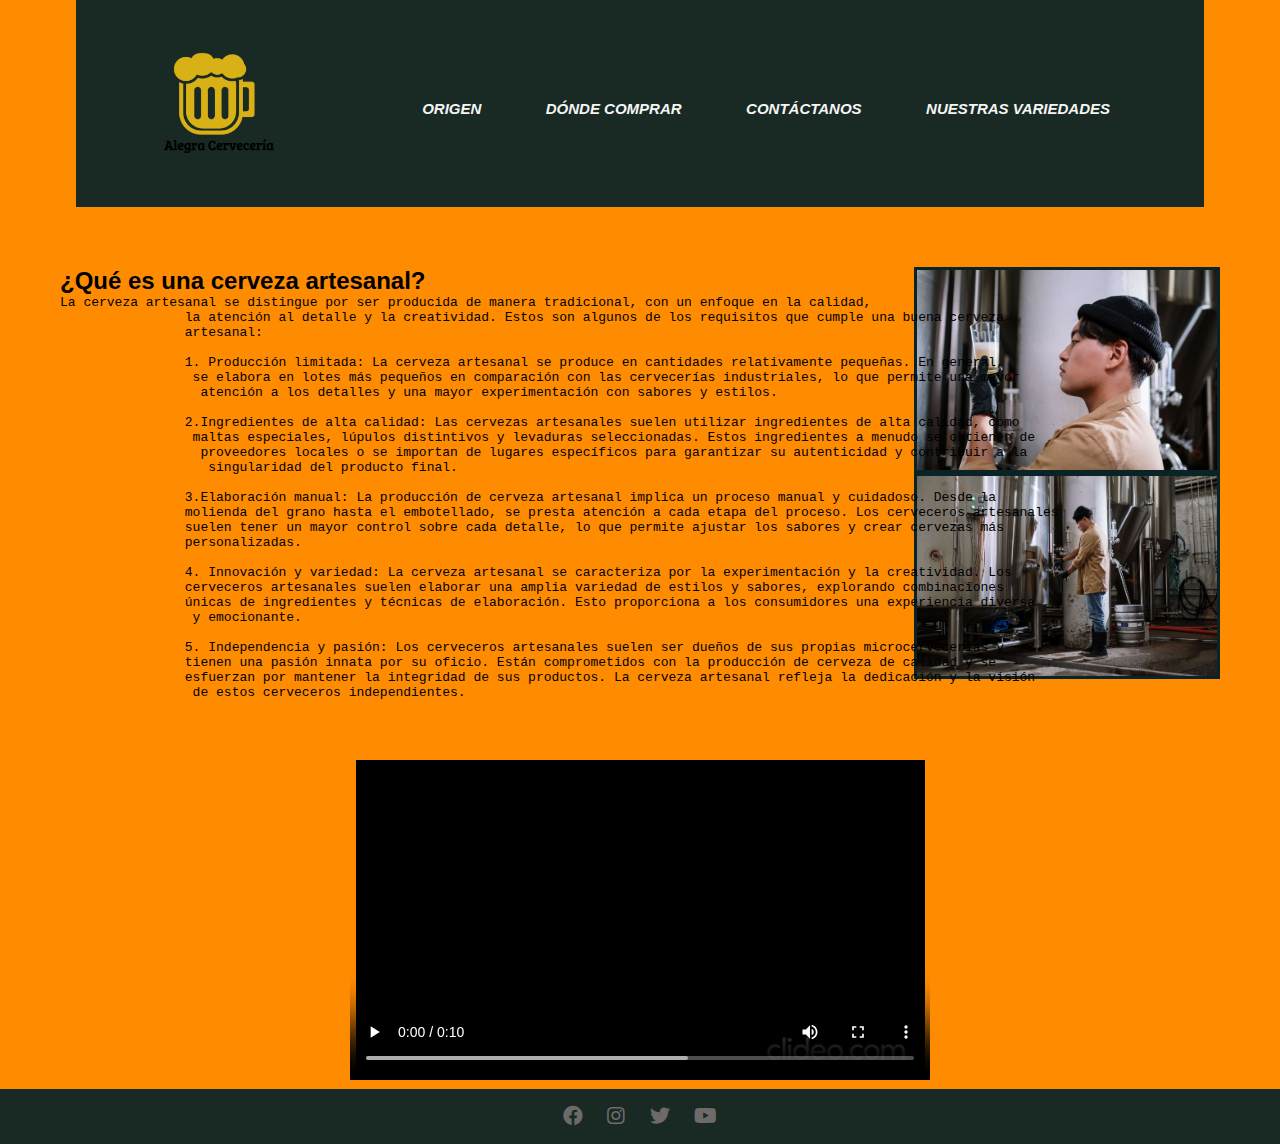
<file: index.html>
<!DOCTYPE html>
<html lang="en">
<head>
    <meta charset="UTF-8">
    <meta name="viewport" content="width=device-width, initial-scale=1.0">
    <title>Alegra cervecería</title>
    <link rel="stylesheet" href="estilos.css">
    <link rel="stylesheet" href="https://cdnjs.cloudflare.com/ajax/libs/font-awesome/5.15.3/css/all.min.css">
    <link rel="preconnect" href="https://fonts.googleapis.com">
    <link rel="preconnect" href="https://fonts.gstatic.com" crossorigin>
    <link href="https://fonts.googleapis.com/css2?family=Open+Sans:ital,wght@0,300;1,400&display=swap" rel="stylesheet">
</head>
<body>
    <header>
        <nav>
            <h1> <img src="./imagenes/logotipo.png" alt="logotipo" width="150"> <a href="./index.html"></a></h1>
            <ul class="menu">
                <li><a href="./origen.html">ORIGEN</a> </li>
                <li><a href="./compra.html">DÓNDE COMPRAR</a> </li>
                <li><a href="./contacto.html">CONTÁCTANOS</a> </li>
                <li><a href="./variedades.html">NUESTRAS VARIEDADES</a> </li>
            </ul>  
        </nav>
    </header>
    <div class="cerv-artesanal-imagen">
        <div class="dos_imagenes">
       <img src="./imagenes/pexels-cottonbro-studio-5532997 (1).jpg" alt="imagen de nuestros cervaceros" width="300" class="img1">
        <img src="./imagenes/pexels-cottonbro-studio-5532998 (1).jpg" alt="imagen de nuestros cervaceros" width="300" class="img2"> </div>
        <div class="cerveza-artesanal">
            <h2>¿Qué es una cerveza artesanal?</h2>
                <pre>La cerveza artesanal se distingue por ser producida de manera tradicional, con un enfoque en la calidad,
                la atención al detalle y la creatividad. Estos son algunos de los requisitos que cumple una buena cerveza 
                artesanal:

                1. Producción limitada: La cerveza artesanal se produce en cantidades relativamente pequeñas. En general,
                 se elabora en lotes más pequeños en comparación con las cervecerías industriales, lo que permite una mayor
                  atención a los detalles y una mayor experimentación con sabores y estilos.
                
                2.Ingredientes de alta calidad: Las cervezas artesanales suelen utilizar ingredientes de alta calidad, como
                 maltas especiales, lúpulos distintivos y levaduras seleccionadas. Estos ingredientes a menudo se obtienen de
                  proveedores locales o se importan de lugares específicos para garantizar su autenticidad y contribuir a la
                   singularidad del producto final.
                
                3.Elaboración manual: La producción de cerveza artesanal implica un proceso manual y cuidadoso. Desde la 
                molienda del grano hasta el embotellado, se presta atención a cada etapa del proceso. Los cerveceros artesanales 
                suelen tener un mayor control sobre cada detalle, lo que permite ajustar los sabores y crear cervezas más 
                personalizadas.
                
                4. Innovación y variedad: La cerveza artesanal se caracteriza por la experimentación y la creatividad. Los 
                cerveceros artesanales suelen elaborar una amplia variedad de estilos y sabores, explorando combinaciones 
                únicas de ingredientes y técnicas de elaboración. Esto proporciona a los consumidores una experiencia diversa
                 y emocionante.
                
                5. Independencia y pasión: Los cerveceros artesanales suelen ser dueños de sus propias microcervecerías y 
                tienen una pasión innata por su oficio. Están comprometidos con la producción de cerveza de calidad y se 
                esfuerzan por mantener la integridad de sus productos. La cerveza artesanal refleja la dedicación y la visión
                 de estos cerveceros independientes.</pre>
        </div>
    </div>
    <div class="video">
    <video controls width="580" height="320" >
        <source src="./imagenes/lupulus_WTXJtgjR.mp4" type="video/mp4">
        Tu navegador no admite el elemento de video.
      </video>
      </div>
</body>  
    <footer>
        <div class="redes">
            <a href="https://www.facebook.com/" target="_blank"><i class="fab fa-facebook"></i></a>
            <a href="https://www.instagram.com/" target="_blank"><i class="fab fa-instagram"></i></a>
            <a href="https://twitter.com/home" target="_blank"><i class="fab fa-twitter"></i></a>
            <a href="https://www.youtube.com/" target="_blank"><i class="fab fa-youtube"></i></a>
        </div>
    </footer>
</html>
</file>
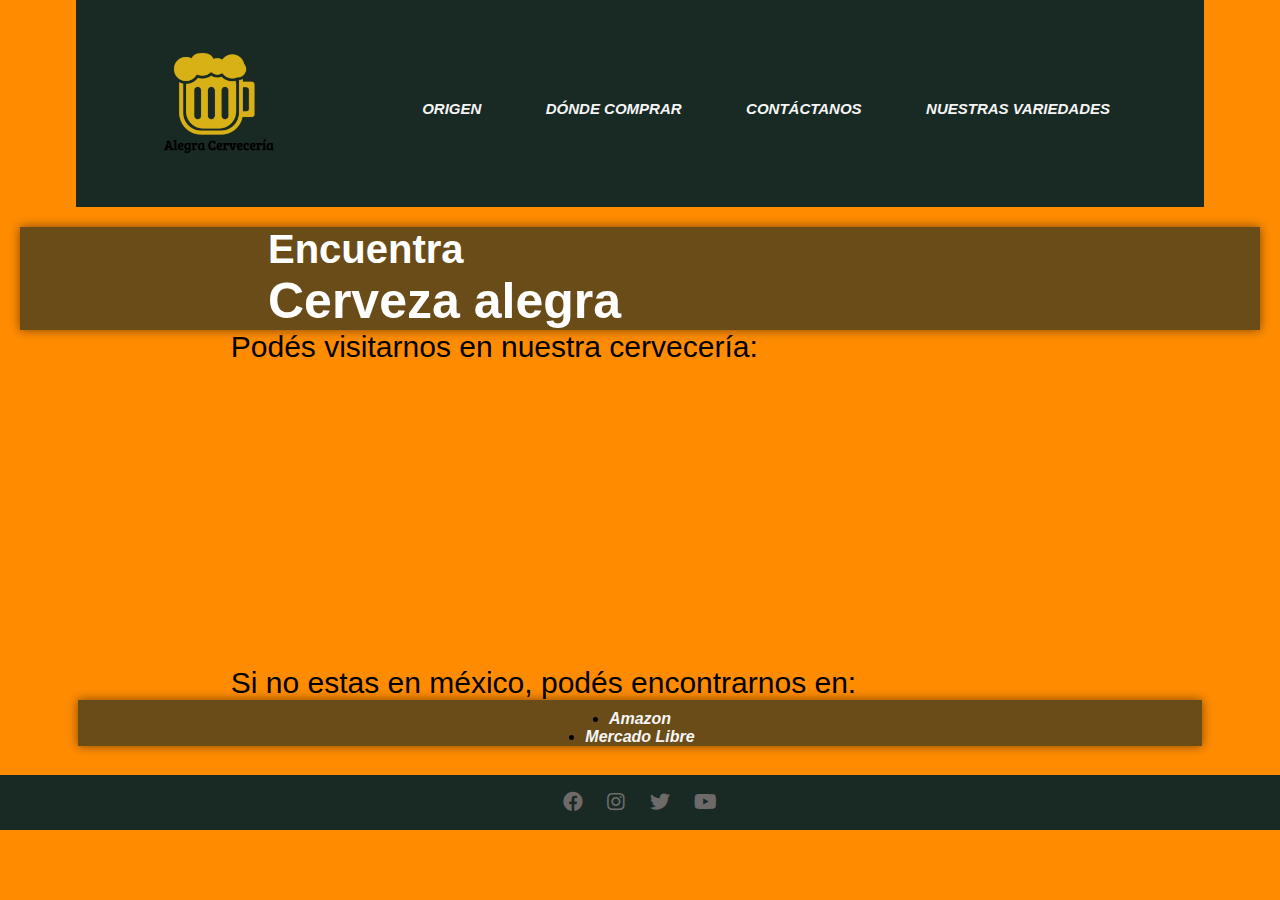
<file: compra.html>
<!DOCTYPE html>
<html lang="en">
<head>
    <meta charset="UTF-8">
    <meta name="viewport" content="width=device-width, initial-scale=1.0">
    <link rel="stylesheet" href="estilos.css">
    <link rel="stylesheet" href="https://cdnjs.cloudflare.com/ajax/libs/font-awesome/5.15.3/css/all.min.css">
    <link rel="preconnect" href="https://fonts.googleapis.com">
    <link rel="preconnect" href="https://fonts.gstatic.com" crossorigin>
    <link href="https://fonts.googleapis.com/css2?family=Open+Sans:ital,wght@0,300;1,400&display=swap" rel="stylesheet">  
    <title>Dónde comprar</title>
</head>
<body>
    <header>
        <nav>
            <h1> <a href="./index.html"><img src="./imagenes/logotipo.png" alt="logotipo" width="150"></a> </h1>
            <ul class="menu">
                <li><a href="./origen.html">ORIGEN</a> </li>
                <li><a href="./compra.html">DÓNDE COMPRAR</a> </li>
                <li><a href="./contacto.html">CONTÁCTANOS</a> </li>
                <li><a href="./variedades.html">NUESTRAS VARIEDADES</a> </li>
            </ul>  
        </nav>
    </header>
    <div class="ubicacion">
    <div class="titulo_ubi">
    <h3>Encuentra</h3>
    <h2>Cerveza alegra</h2>
    </div>
    <p>Podés visitarnos en nuestra cervecería:</p> <br>
    <div class="mapa">
    <iframe src="https://www.google.com/maps/embed?pb=!1m18!1m12!1m3!1d3732.9456832290193!2d-103.34363762563903!3d20.6717886999452!2m3!1f0!2f0!3f0!3m2!1i1024!2i768!4f13.1!3m3!1m2!1s0x8428b1f40fc34185%3A0xccfa7c00fb6e5f65!2sC.%20Aldama%20159%2C%20Reforma%2C%2044890%20Guadalajara%2C%20Jal.%2C%20M%C3%A9xico!5e0!3m2!1ses!2sar!4v1689986398059!5m2!1ses!2sar" width="380" height="280" style="border:0;" allowfullscreen="" loading="lazy" referrerpolicy="no-referrer-when-downgrade"></iframe>
    </div>
    <p>Si no estas en méxico, podés encontrarnos en:</p>
    <nav> 
        <li><a href="https://www.amazon.com/s?k=cerveza+artesanal&crid=1NQ06C7CF1CMV&sprefix=cerveza+arte%2Caps%2C322&ref=nb_sb_ss_ts-doa-p_1_12" target="_blank">Amazon</a></li>
        <li><a href="https://listado.mercadolibre.com.ar/cerveza-artesanal#D[A:cerveza%20artesanal]" target="_blank">Mercado Libre</a></li>
    </nav>
    </div>
</body>
<footer>
    <div class="redes">
        <a href="https://www.facebook.com/" target="_blank"><i class="fab fa-facebook"></i></a>
        <a href="https://www.instagram.com/" target="_blank"><i class="fab fa-instagram"></i></a>
        <a href="https://twitter.com/home" target="_blank"><i class="fab fa-twitter"></i></a>
        <a href="https://www.youtube.com/" target="_blank"><i class="fab fa-youtube"></i></a>
    </div>
</footer>
</html>
</file>
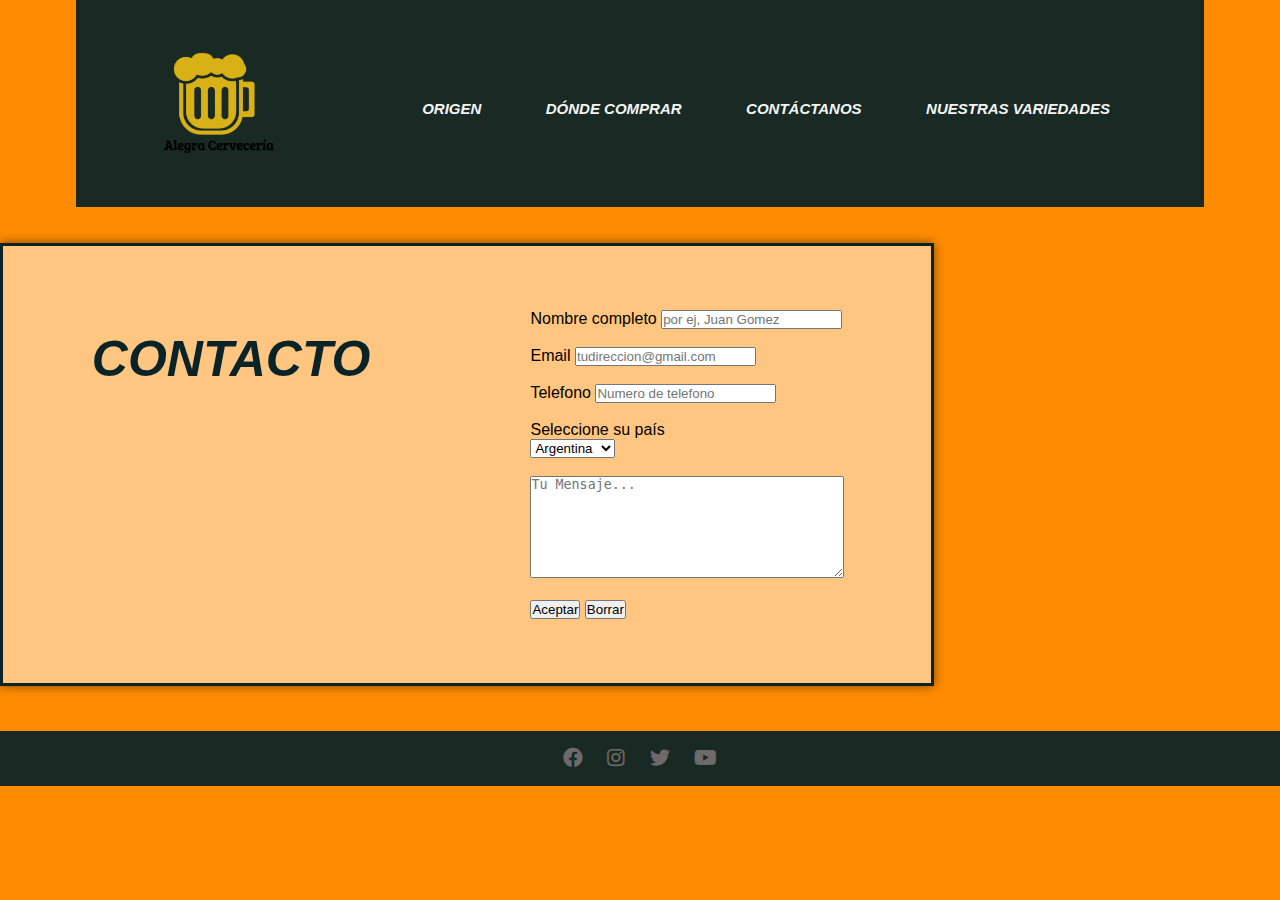
<file: contacto.html>
<!DOCTYPE html>
<html lang="en">
<head>
    <meta charset="UTF-8">
    <meta name="viewport" content="width=device-width, initial-scale=1.0">
    <link rel="stylesheet" href="estilos.css">
    <link rel="stylesheet" href="https://cdnjs.cloudflare.com/ajax/libs/font-awesome/5.15.3/css/all.min.css">
    <link rel="preconnect" href="https://fonts.googleapis.com">
    <link rel="preconnect" href="https://fonts.gstatic.com" crossorigin>
    <link href="https://fonts.googleapis.com/css2?family=Open+Sans:ital,wght@0,300;1,400&display=swap" rel="stylesheet"> 
    <script src="./funciones.js"></script>
    <title>Contactate</title>
</head>
<body>
    <header>
        <nav>
            <h1> <a href="./index.html"><img src="./imagenes/logotipo.png" alt="logotipo" width="150"></a> </h1>
            <ul class="menu">
                <li><a href="./origen.html">ORIGEN</a> </li>
                <li><a href="./compra.html">DÓNDE COMPRAR</a> </li>
                <li><a href="./contacto.html">CONTÁCTANOS</a> </li>
                <li><a href="./variedades.html">NUESTRAS VARIEDADES</a> </li>
            </ul>  
        </nav>
    </header>
    <br><br>
    <section class="formulario">
        <div class="contacto">
            <h1>CONTACTO</h1> <br><br>
        </div>
<form action="" >
        <span>Nombre completo</span>
        <input type="text" name="nombre" id="nombre"  placeholder="por ej, Juan Gomez" required ><br><br>
        <span>Email</span>
        <input type="text" name="email" id="email" placeholder="tudireccion@gmail.com" required><br><br>
        <span>Telefono </span>
        <input type="number" name="telefono" id="telefono" placeholder="Numero de telefono"><br><br>
        <p>Seleccione su país</p>
        <select name="pais" id="pais">
            <option value="Argentina">Argentina</option>
            <option value="Mexico"> México</option>
            <option value="Uruguay">Uruguay</option>
            <option value="Venezuela">Venezuela</option>
            <option value="Peru">Perú</option>
            <option value="Colombia">Colombia</option>
            <option value="Otro">Otro...</option>
        </select> <br> <br>
        <textarea class="cuadro-texto" id="mensajito" placeholder="Tu Mensaje..."></textarea> <br><br>
        <button type="submit" onclick="envio()">Aceptar </button>
        <button type="reset" onclick="borrar()">Borrar</button><br>

</form>        
    </section>
    <br><br>
</body>
<footer>
    <div class="redes">
        <a href="https://www.facebook.com/" target="_blank"><i class="fab fa-facebook"></i></a>
        <a href="https://www.instagram.com/" target="_blank"><i class="fab fa-instagram"></i></a>
        <a href="https://twitter.com/home" target="_blank"><i class="fab fa-twitter"></i></a>
        <a href="https://www.youtube.com/" target="_blank"><i class="fab fa-youtube"></i></a>
    </div>
</footer>
</html>
</file>
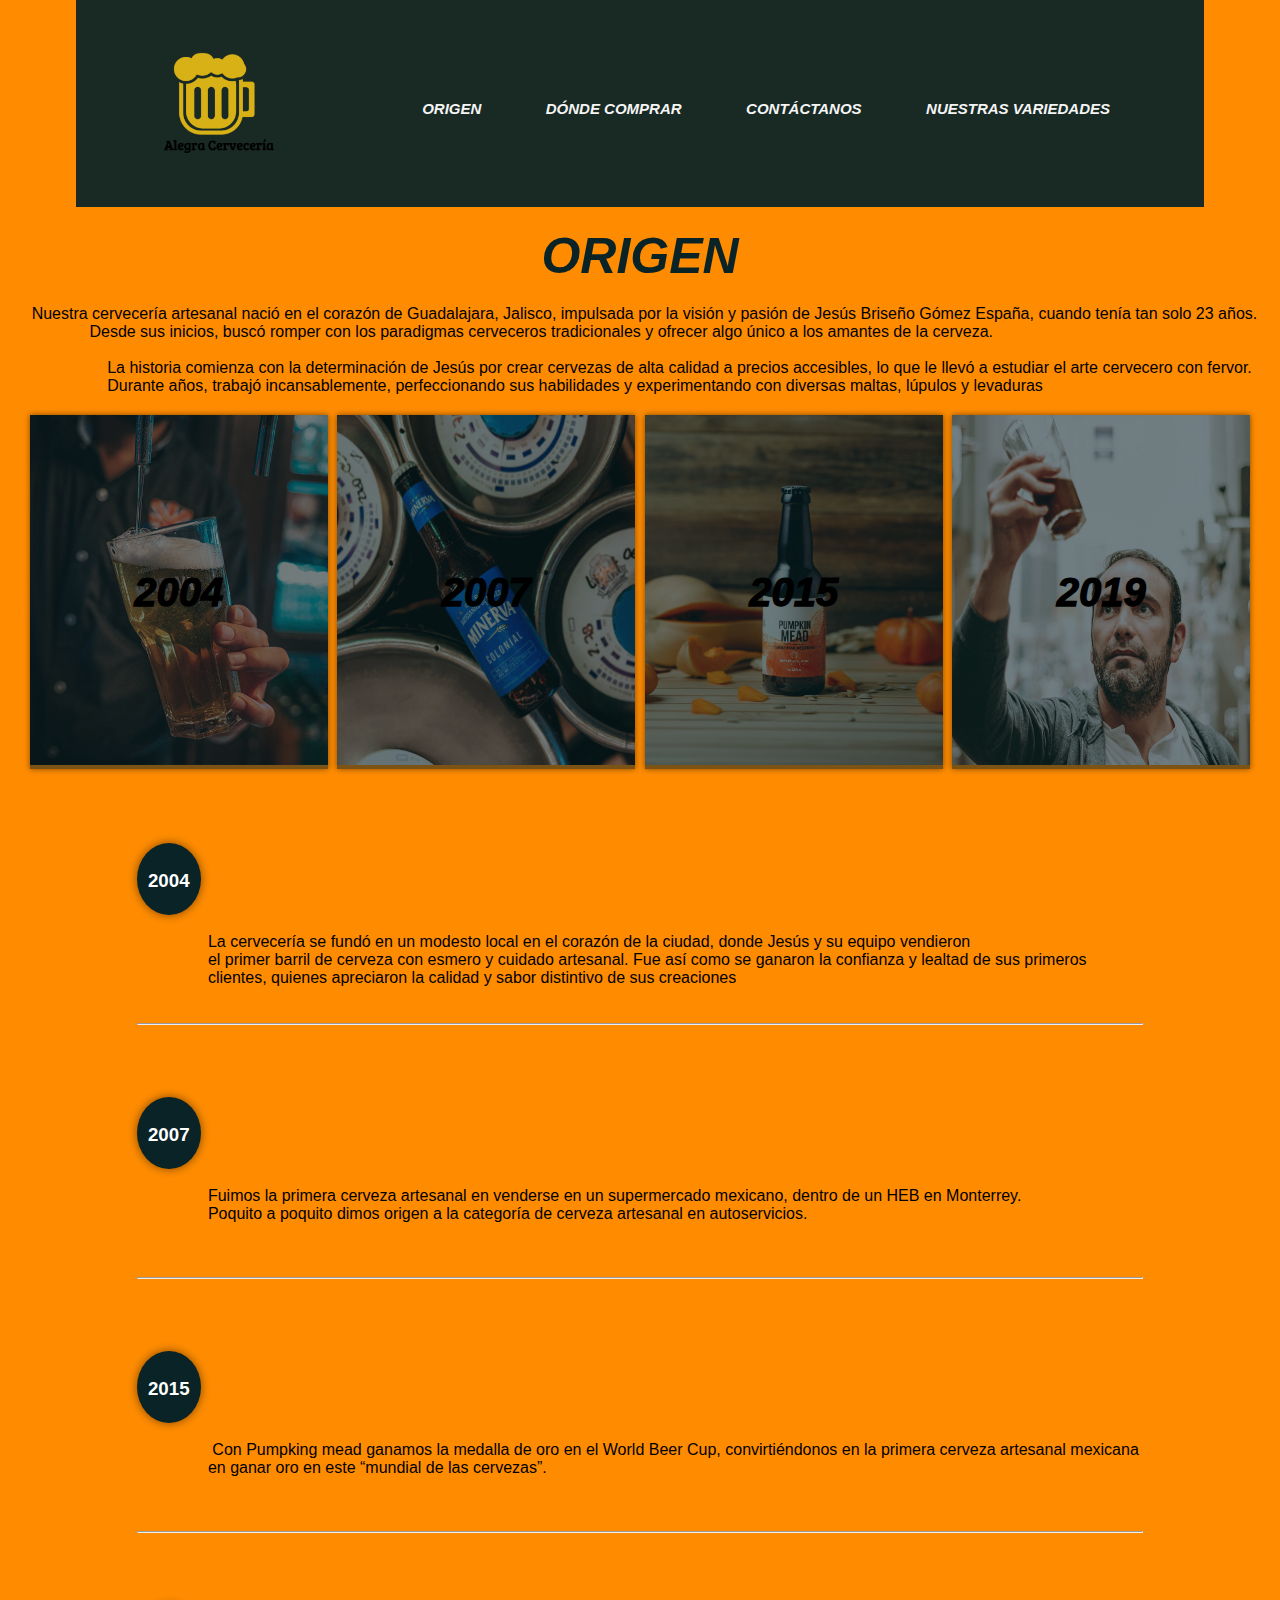
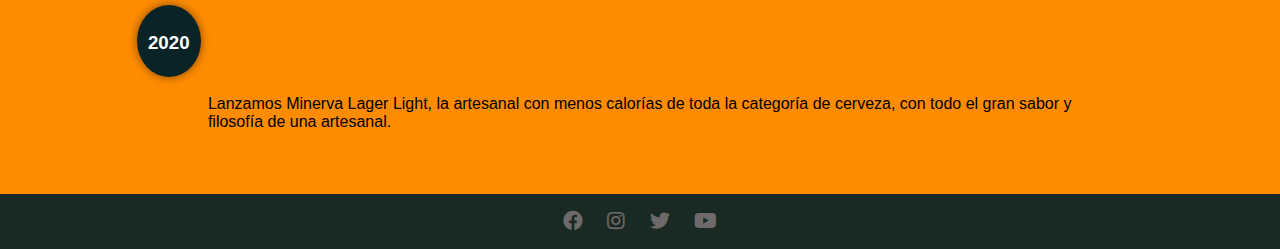
<file: origen.html>
<!DOCTYPE html>
<html lang="en">
<head>
    <meta charset="UTF-8">
    <meta name="viewport" content="width=device-width, initial-scale=1.0">
    <link rel="stylesheet" href="estilos.css">
    <link rel="stylesheet" href="https://cdnjs.cloudflare.com/ajax/libs/font-awesome/5.15.3/css/all.min.css">
    <link rel="preconnect" href="https://fonts.googleapis.com">
    <link rel="preconnect" href="https://fonts.gstatic.com" crossorigin>
    <link href="https://fonts.googleapis.com/css2?family=Open+Sans:ital,wght@0,300;1,400&display=swap" rel="stylesheet">    
    <title>Origen</title>
</head>
<body>
    <header>
        <nav>
            <h1> <a href="./index.html"><img src="./imagenes/logotipo.png" alt="logotipo" width="150"></a> </h1>
            <ul class="menu">
                <li><a href="./origen.html">ORIGEN</a> </li>
                <li><a href="./compra.html">DÓNDE COMPRAR</a> </li>
                <li><a href="./contacto.html">CONTÁCTANOS</a> </li>
                <li><a href="./variedades.html">NUESTRAS VARIEDADES</a> </li>
            </ul>  
        </nav>
    </header>
    <section class="origen">
        <h1>ORIGEN</h1>
        <div class="contenedor-origen">
        <pre class="texto-origen">   Nuestra cervecería artesanal nació en el corazón de Guadalajara, Jalisco, impulsada por la visión y pasión de Jesús Briseño Gómez España, cuando tenía tan solo 23 años. 
                Desde sus inicios, buscó romper con los paradigmas cerveceros tradicionales y ofrecer algo único a los amantes de la cerveza.

                    La historia comienza con la determinación de Jesús por crear cervezas de alta calidad a precios accesibles, lo que le llevó a estudiar el arte cervecero con fervor. 
                    Durante años, trabajó incansablemente, perfeccionando sus habilidades y experimentando con diversas maltas, lúpulos y levaduras</pre>
        </div>      
    <div class="galeria">
        <div class="imagen">
            <img src="./imagenes/minerva-2012_4c6 (1).jpg" alt="imagen de nuestras cervezas" width="300" height="350">
            <div class="hover">
                <p>2004</p>
            </div>
        </div>
        <div class="imagen">
            <img src="./imagenes/origen (1).jpg" alt="imagen de nuestras cervezas" width="300"height="350">
            <div class="hover">
                <p>2007</p>
            </div>
        </div>
        <div class="imagen">
            <img src="./imagenes/real.jpg" alt="imagen de nuestras cervezas" width="300"height="350">
            <div class="hover">
                <p>2015</p>
            </div>
        </div>
        <div class="imagen">
            <img src="./imagenes/origen-1-fda.png" alt="imagen de nuestras cervezas" width="300"height="350">
            <div class="hover">
                <p>2019</p>
            </div>
        </div>
    </div>
    <div class="contenedor-origen">
        <pre class="texto-origen">
            <div class="card-2004">
                <h3><span>2004</span></h3>
                La cervecería se fundó en un modesto local en el corazón de la ciudad, donde Jesús y su equipo vendieron
                el primer barril de cerveza con esmero y cuidado artesanal. Fue así como se ganaron la confianza y lealtad de sus primeros
                clientes, quienes apreciaron la calidad y sabor distintivo de sus creaciones</div> 
                <hr>
            <div class="card-2007">
                <h3><span>2007</span></h3>
                Fuimos la primera cerveza artesanal en venderse en un supermercado mexicano, dentro de un HEB en Monterrey.
                Poquito a poquito dimos origen a la categoría de cerveza artesanal en autoservicios.
            </div>
            <hr>
            <div class="card-2015">
                <h3><span>2015</span></h3>
                 Con Pumpking mead ganamos la medalla de oro en el World Beer Cup, convirtiéndonos en la primera cerveza artesanal mexicana 
                en ganar oro en este “mundial de las cervezas”.
            </div>
            <hr>
            <div class="card-2020">
                <h3><span>2020</span></h3>
                Lanzamos Minerva Lager Light, la artesanal con menos calorías de toda la categoría de cerveza, con todo el gran sabor y 
                filosofía de una artesanal.
            </div>
        </pre>
    </div>
    </section>
</body>
<footer>
    <div class="redes">
        <a href="https://www.facebook.com/" target="_blank"><i class="fab fa-facebook"></i></a>
        <a href="https://www.instagram.com/" target="_blank"><i class="fab fa-instagram"></i></a>
        <a href="https://twitter.com/home" target="_blank"><i class="fab fa-twitter"></i></a>
        <a href="https://www.youtube.com/" target="_blank"><i class="fab fa-youtube"></i></a>
    </div>
</footer>
</html>
</file>
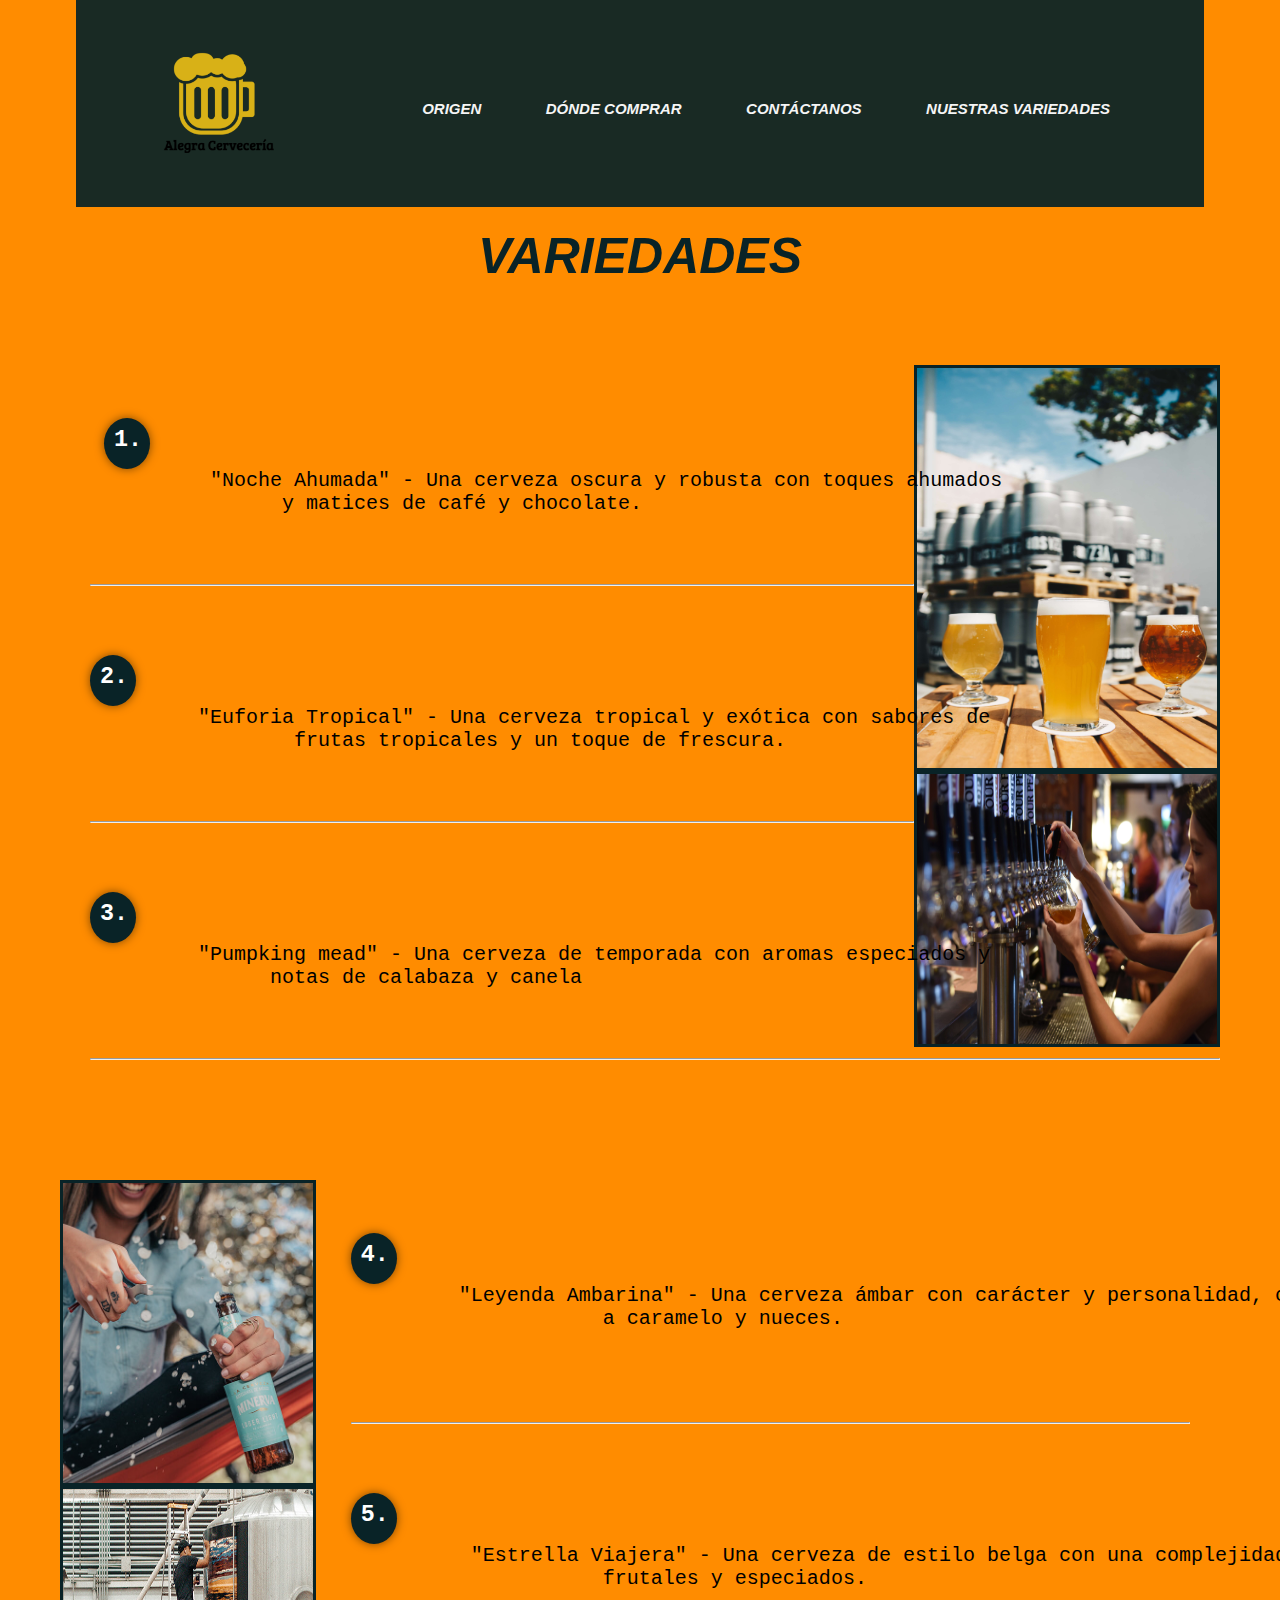
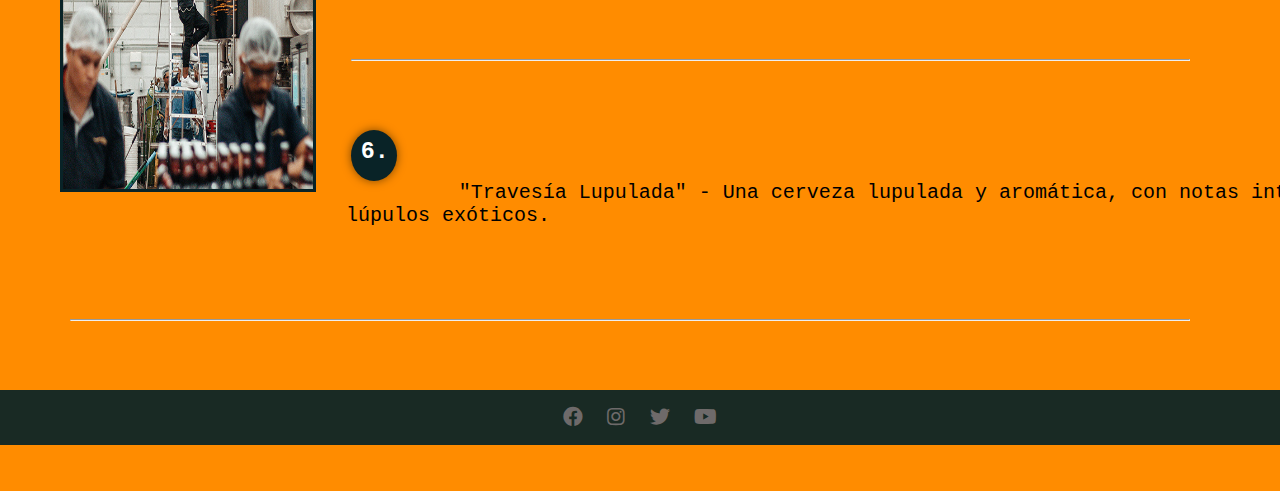
<file: variedades.html>
<!DOCTYPE html>
<html lang="en">
<head>
    <meta charset="UTF-8">
    <meta name="viewport" content="width=device-width, initial-scale=1.0">
    <link rel="stylesheet" href="estilos.css">
    <link rel="stylesheet" href="https://cdnjs.cloudflare.com/ajax/libs/font-awesome/5.15.3/css/all.min.css">
    <link rel="preconnect" href="https://fonts.googleapis.com">
    <link rel="preconnect" href="https://fonts.gstatic.com" crossorigin>
    <link href="https://fonts.googleapis.com/css2?family=Open+Sans:ital,wght@0,300;1,400&display=swap" rel="stylesheet"> 
    <title>Nuestras variedades</title>
</head>
<body>
    <header>
        <nav>
            <h1><a href="./index.html"><img src="./imagenes/logotipo.png" alt="logotipo" width="150"> </a></h1>
            <ul class="menu">
                <li><a href="./origen.html">ORIGEN</a> </li>
                <li><a href="./compra.html">DÓNDE COMPRAR</a> </li>
                <li><a href="./contacto.html">CONTÁCTANOS</a> </li>
                <li><a href="./variedades.html">NUESTRAS VARIEDADES</a> </li>
            </ul>  
        </nav>
    </header>
    <h1>VARIEDADES</h1>
    <div class="variedades_bloque1">
        <div class="dos_imagenes">
            <img src="./imagenes/pexels-elevate-1267700 (1).jpg" alt="imagen de nuestros cervaceros" width="300" height="400" class="img1">
            <img src="./imagenes/pexels-elevate-1267360 (1).jpg" alt="imagen de nuestros cervaceros" width="300" height="270" class="img2">
        </div>
        <div class="variedades_texto1">
            <pre>
               <h3> <span>1.</span></h3>          "Noche Ahumada" - Una cerveza oscura y robusta con toques ahumados 
                y matices de café y chocolate.
                
                <br><br><hr>

                <h3><span>2.</span> </h3>         "Euforia Tropical" - Una cerveza tropical y exótica con sabores de
                 frutas tropicales y un toque de frescura. 
                 
                 <br><br><hr>
                
                 <h3><span>3.</span> </h3>         "Pumpking mead" - Una cerveza de temporada con aromas especiados y 
               notas de calabaza y canela 
               
               <br> <hr></pre>
        </div>
    </div>
    <div class="variedades_bloque2">
        <div class="dos_otras_imagenes">
            <img src="./imagenes/minerva-2020 (1).jpg" alt="imagen de nuestros cervaceros" width="250" height="300" class="img3">
            <img src="./imagenes/minerva-2019 (1).jpg" alt="imagen de nuestros cervaceros" width="250" height="300" class="img4">
        </div>
        <div class="variedades_texto2">
            <pre>
                    <h3><span>4.</span> </h3>         "Leyenda Ambarina" - Una cerveza ámbar con carácter y personalidad, con matices
                     a caramelo y nueces.
                
                    <br><br> <hr>

                    <h3><span>5.</span> </h3>          "Estrella Viajera" - Una cerveza de estilo belga con una complejidad de sabores
                     frutales y especiados.
               
                    <br> <br><hr>
                
                   <h3><span>6.</span> </h3>         "Travesía Lupulada" - Una cerveza lupulada y aromática, con notas intensas de 
                       lúpulos exóticos.
            
            <br><br> <hr></pre>
        </div>
    </div>

</body>
<footer>
    <div class="redes">
        <a href="https://www.facebook.com/" target="_blank"><i class="fab fa-facebook"></i></a>
        <a href="https://www.instagram.com/" target="_blank"><i class="fab fa-instagram"></i></a>
        <a href="https://twitter.com/home" target="_blank"><i class="fab fa-twitter"></i></a>
        <a href="https://www.youtube.com/" target="_blank"><i class="fab fa-youtube"></i></a>
    </div>
</footer>
</html>
</file>
<file: estilos.css>
*{
    margin: 0;
    padding: 0;
}
body{
    font-family:'Lucida Sans', 'Lucida Sans Regular', 'Lucida Grande', 'Lucida Sans Unicode', Geneva, Verdana, sans-serif;
    background-color: darkorange;
    display: flex;
    flex-direction: column;
    min-height: 100%;
    position: relative;
    padding-bottom: 4em;
}
nav{
    display: flex;
    align-items: center;
    justify-content: space-between;
    padding-top: 10px;
    padding-left: 5%;
    padding-right: 5%;
    font-weight:bolder; 
    background-color:#092327ee;
    width: 90%;
    max-width: 1000px;
    margin: auto;
    font-style: italic;
}
ul li{
    display: inline-block;
    padding: 0px 30px;
    padding-block: 20px;
    font-size: 15px;

}
a{
    color: whitesmoke;
}
a:hover{
    color: darkorange;
}
li a{
    text-decoration: none;
}
footer{
    background-color: #092327ee;
    text-align: center;
    padding: 1em 0;
    position:absolute;
    bottom: 0;
    width: 100%;
}
.redes a{
    display: inline-block;
    margin: 0 10px;
    color: #6e6a6a;
    font-size: 20px;
}
.redes a:hover{
    color: darkorange;
}
.cerv-artesanal-imagen{
    margin: 60px;
   
}
.dos_imagenes{
    display: flex;
    flex-direction: column;
    float: right;
}
.img1{
    float: right;
    border: 3px solid #092327 ;
}
.img2{
    float: right;
    border: 3px solid #092327 ;
}
.cerveza-artesanal{
    font-size:medium;
    font-weight: 400;
    font-family:'Lucida Sans', 'Lucida Sans Regular', 'Lucida Grande', 'Lucida Sans Unicode', Geneva, Verdana, sans-serif;
}
.galeria{
    display: flex;
    justify-content: space-evenly;
    flex-wrap: wrap;
    padding: 20px;

}
.galeria > img {
    width: 100%;
    height: 100%;
    object-fit: cover;
    display: block;
}
.imagen{
    width: 24%;
    overflow: hidden;
    position: relative;
    cursor: pointer;
    box-shadow: 0 0 6px 0 rgba(0, 0, 0, .5);
}
.primera-img{
    display: inline-block;
    text-align: center;
    padding: 20px;
}
h1{
    font-size: 50px;
    font-weight: 800;
    text-align: center;
    padding: 20px 0 20px 0;
    font-style: italic;
    color: #092327;
}
.hover{
    position: absolute;
    width: 100%;
    height: 100%;
    top: 0;
    transform: scale(1);
    background-color: #0923278a;
    transition: transform .5s;
    display: flex;
    justify-content: center;
    align-items: center;
    flex-direction: column;
}

.hover p{
    font-weight: 1000;
    font-size: 40px;
    font-style: italic;
}
.imagen:hover .hover{
    transform: scale(0);
}
.contenedor-origen{
    display: flex;
    justify-content: space-evenly;
    
}
.texto-origen{
    font-size:medium;
    font-weight: 400;
    font-family:'Lucida Sans', 'Lucida Sans Regular', 'Lucida Grande', 'Lucida Sans Unicode', Geneva, Verdana, sans-serif;
}
.contenedor-origen h3 span{
    background-color: #092327;
    color: #fff;
    border-radius: 50%;
    display: inline-block;
    text-align: center;
    position:relative;
    width: 60px;
    height: 45px;
    padding: 27px 2px 0px 2px;
    box-shadow: 0 0 10px 0 rgba(0, 0, 0, .5);
}
.video {
    float: left;
    display: flex;
    justify-content: center;
}
.cuadro-texto {
    resize: both; 
    min-width: 200px; 
    min-height: 100px; 
    max-width: 400px; 
    max-height: 300px; 
    width: 100%;
}
.formulario {
    min-width: 500px; 
    min-height: 300px; 
    max-width: 800px; 
    max-height: 600px;
    width: 70%;
    padding: 5%;
    border: 3px solid #092327;
    box-shadow: 0 0 10px 0 rgba(0, 0, 0, .5);
    display: flex;
    justify-content: center;
    float: left;
    background-color: #ffffff81;
}
.contacto {
    font-size: 40px;
    text-align: left;
    justify-content: left;
    padding-right: 20%;
}
.dos_otras_imagenes{
    display: flex;
    flex-direction: column;
    float: left; 
    padding-top: 0%;
    padding-right: 3%;
}
.img3{
     border: 3px solid #092327;
}
.img4{
    border: 3px solid #092327;
}
.variedades_texto1{
    padding-top: 30px;
    padding-left: 30px;
    font-family: 'Lucida Sans', 'Lucida Sans Regular', 'Lucida Grande', 'Lucida Sans Unicode', Geneva, Verdana, sans-serif;
    font-size: 20px;
    font-weight: 500;
}
.variedades_bloque1{
    margin: 60px;
}
.variedades_bloque2{
    margin: 60px;
}
.variedades_texto1 h3 span{
    background-color: #092327;
    color: #fff;
    border-radius: 50%;
    display: inline-block;
    text-align: center;
    position:relative;
    width: 40px;
    height: 40px;
    padding: 9px 2px 2px 4px;
    box-shadow: 0 0 10px 0 rgba(0, 0, 0, .5);
}
.variedades_texto2 h3 span{
    background-color: #092327;
    color: #fff;
    border-radius: 50%;
    display: inline-block;
    text-align: center;
    position:relative;
    width: 40px;
    height: 40px;
    padding: 9px 2px 2px 4px;
    box-shadow: 0 0 10px 0 rgba(0, 0, 0, .5);
}
.variedades_texto2{
    padding-top: 30px;
    padding-right: 30px;
    padding-left: 10px;
    font-family: 'Lucida Sans', 'Lucida Sans Regular', 'Lucida Grande', 'Lucida Sans Unicode', Geneva, Verdana, sans-serif;
    font-size: 20px;
    font-weight: 500;
}
.ubicacion{
    padding: 20px;
}
.ubicacion h3{
    padding-left: 20%;
    font-size: 40px;

}
.ubicacion h2{
    padding-left: 20%;
    font-size: 50px;
}
.titulo_ubi {
        color: #fff;
    box-shadow: 0 0 10px 0 rgba(0, 0, 0, .5);
    background-color:  #0923279a;
}
.ubicacion p {
    padding-left: 17%;
    font-size: 30px;
    font-weight: 400;
}
.mapa {
    padding-left: 20%;
}
.ubicacion nav {
    display: flex;
    flex-direction: column;
    background-color:  #0923279a;
    box-shadow: 0 0 10px 0 rgba(0, 0, 0, .5);
    justify-content: space-between;
}
</file>
